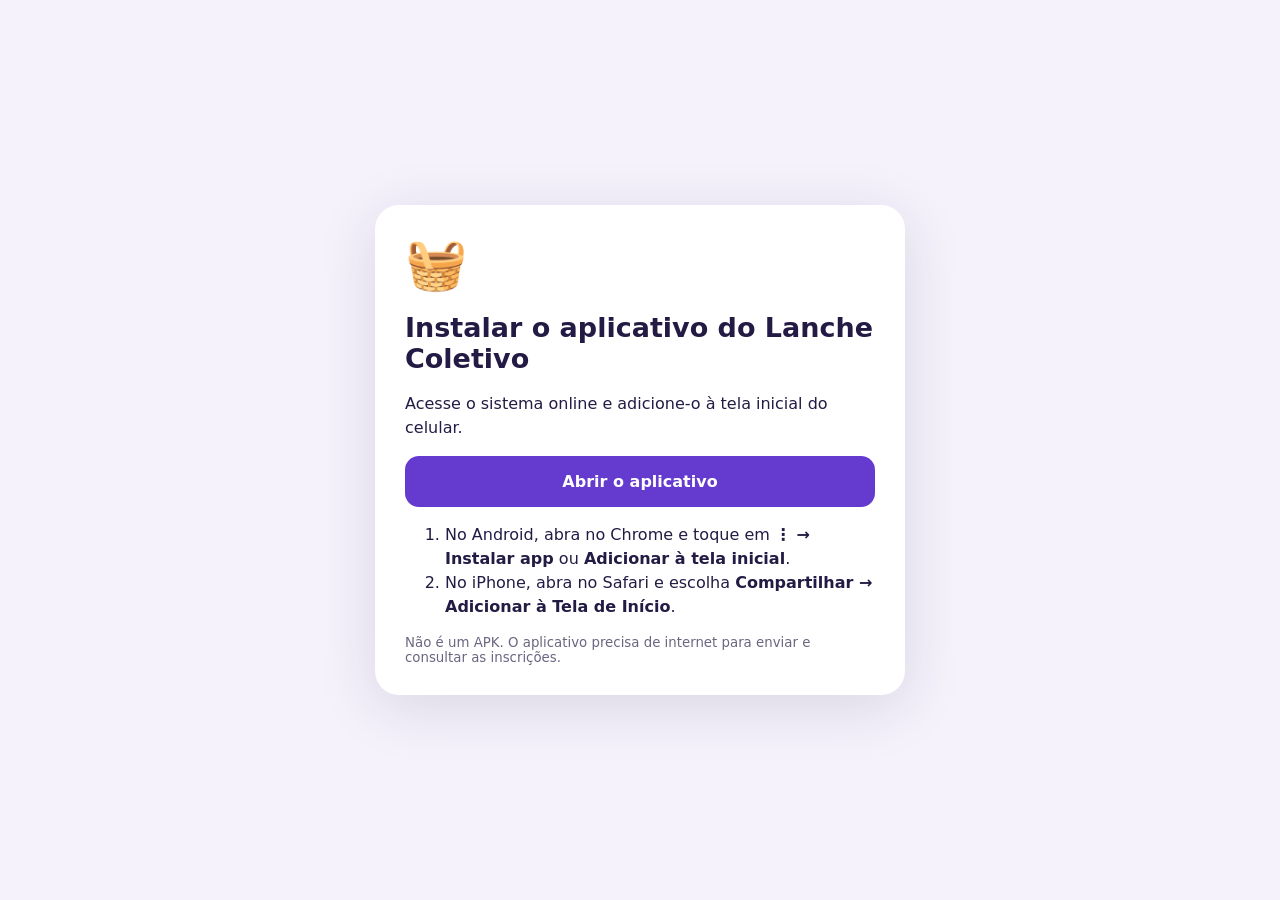
<file: INSTALAR-APP.html>
<!doctype html><html lang="pt-BR"><head><meta charset="utf-8"><meta name="viewport" content="width=device-width, initial-scale=1"><title>Instalar • Universo Criativo</title><style>body{font-family:system-ui;margin:0;background:#f5f2fc;color:#241b45;display:grid;min-height:100vh;place-items:center}main{width:min(90vw,470px);background:white;border-radius:24px;padding:30px;box-shadow:0 12px 60px #241b4522}h1{font-size:27px}p,li{line-height:1.5}a{display:block;background:#653ace;color:white;padding:16px;border-radius:14px;text-decoration:none;text-align:center;font-weight:750}small{display:block;color:#6c6580;margin-top:14px}</style></head><body><main><div style="font-size:50px">🧺</div><h1>Instalar o aplicativo do Lanche Coletivo</h1><p>Acesse o sistema online e adicione-o à tela inicial do celular.</p><a href="https://afmcmiyidrqgqamoxjqq.supabase.co/functions/v1/lanche-universo-criativo/">Abrir o aplicativo</a><ol><li>No Android, abra no Chrome e toque em <b>⋮ → Instalar app</b> ou <b>Adicionar à tela inicial</b>.</li><li>No iPhone, abra no Safari e escolha <b>Compartilhar → Adicionar à Tela de Início</b>.</li></ol><small>Não é um APK. O aplicativo precisa de internet para enviar e consultar as inscrições.</small></main></body></html>
</file>
